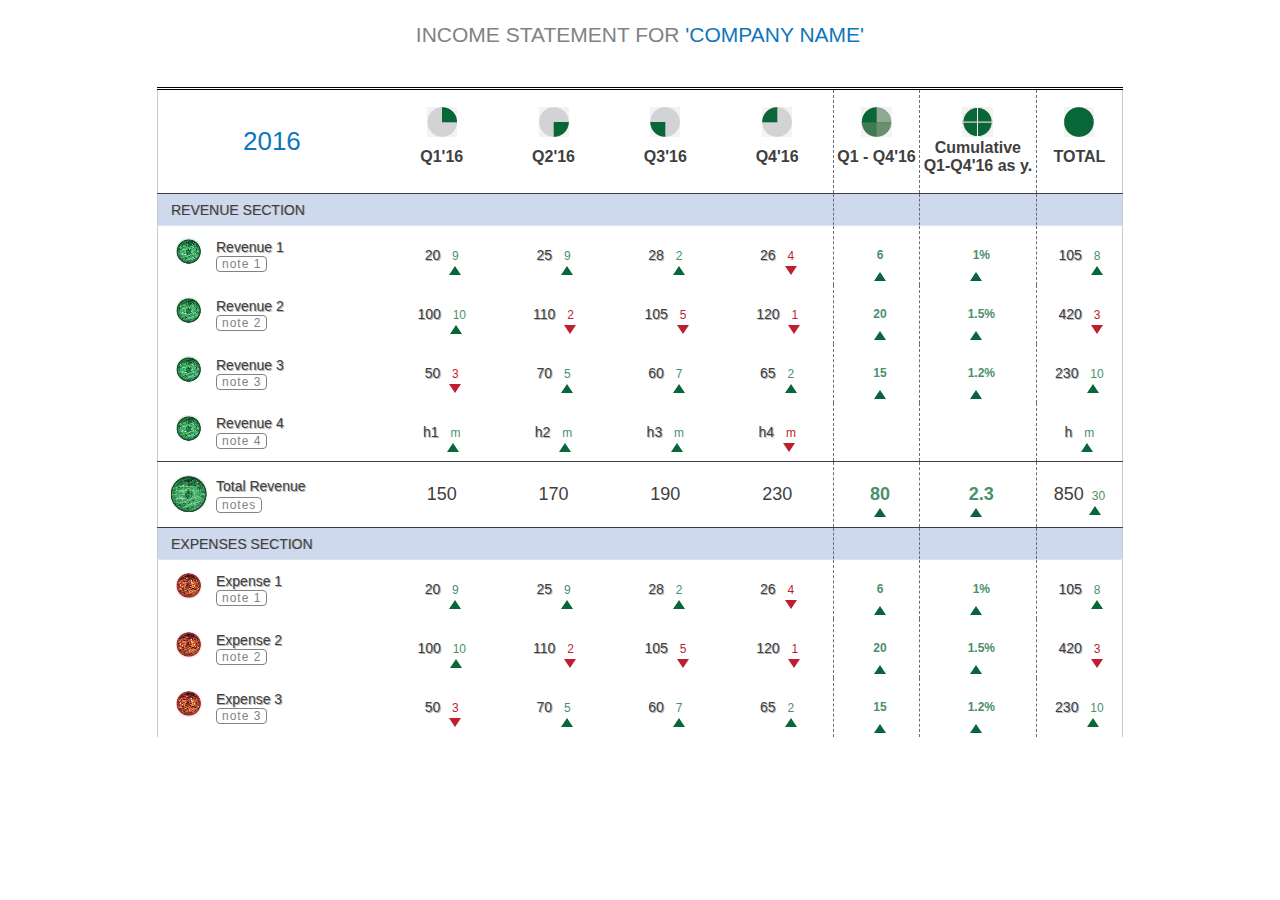
<file: index.html>
<!DOCTYPE html>
<html>
<head>
  <link rel = "stylesheet" href = "style/main.css">
  <link rel="shortcut icon" href="img/favicon.ico" type="image/x-icon">
  <link rel="image_src" href="img/open-graph-img.jpg">
  <meta http-equiv = "content-type" content = "text/html; charset=utf-8">
  <meta property="og:title" content="Test-table">
  <meta property="og:image" content="img/open-graph-img.jpg">
  <title>Test-table</title>
</head>
<body>
  <h2>
    Income statement for 
	<span>
	  'company name'
	</span>
  </h2>
  <table>
    <thead>
	  <tr>
	    <th>2016</th>
		<th>Q1'16</th>
		<th>Q2'16</th>
		<th>Q3'16</th>
		<th>Q4'16</th>
		<th>Q1 - Q4'16</th>
		<th>Cumulative Q1-Q4'16 as y.</th>
		<th>Total</th>
	  </tr>
	</thead>
	<tbody>
	  <tr class="color-field">
	    <td colspan=5>Revenue section</td>
		<td></td>
		<td></td>
		<td></td>
	  </tr>
	  <tr>
	    <td class="icon-green pad-first">Revenue 1<span class="note">note 1</span></td>
		<td>20 <span class="positive">9</span></td>
		<td>25 <span class="positive">9</span></td>
		<td>28 <span class="positive">2</span></td>
		<td>26 <span class="negative">4</span></td>
		<td class="positive final6">6</td>
		<td class="positive final7">1%</td>
		<td>105 <span class="positive">8</span></td>
	  </tr>
	  <tr>
	    <td class="icon-green pad-first">Revenue 2<span class="note">note 2</span></td>
		<td>100 <span class="positive">10</span></td>
		<td>110 <span class="negative">2</span></td>
		<td>105 <span class="negative">5</span></td>
		<td>120 <span class="negative">1</span></td>
		<td class="positive final6">20</td>
		<td class="positive final7">1.5%</td>
		<td>420 <span class="negative">3</span></td>
	  </tr>
	  <tr>
	    <td class="icon-green pad-first">Revenue 3<span class="note">note 3</span></td>
		<td>50 <span class="negative">3</span></td>
		<td>70 <span class="positive">5</span></td>
		<td>60 <span class="positive">7</span></td>
		<td>65 <span class="positive">2</span></td>
		<td class="positive final6">15</td>
		<td class="positive final7">1.2%</td>
		<td>230 <span class="positive">10</span></td>
	  </tr>
	  <tr>
	    <td class="icon-green pad-first">Revenue 4<span class="note">note 4</span></td>
		<td>h1 <span class="positive">m</span></td>
		<td>h2 <span class="positive">m</span></td>
		<td>h3 <span class="positive">m</span></td>
		<td>h4 <span class="negative">m</span></td>
		<td></td>
		<td></td>
		<td>h <span class="positive">m</span></td>
	  </tr>
	  <tr class="final-field">
	    <td class="icon-big-green pad-first">Total Revenue<span class="note">notes</span></td>
		<td>150</td>
		<td>170</td>
		<td>190</td>
		<td>230</td>
		<td class="positive final6">80</td>
		<td class="positive final7">2.3</td>
		<td>850<span class="positive">30</span></td>
	  </tr>
	  <tr class="color-field">
	    <td colspan=5>Expenses section</td>
		<td></td>
		<td></td>
		<td></td>
	  </tr>
	  <tr>
	    <td class="icon-red pad-first">Expense 1<span class="note">note 1</span></td>
		<td>20 <span class="positive">9</span></td>
		<td>25 <span class="positive">9</span></td>
		<td>28 <span class="positive">2</span></td>
		<td>26 <span class="negative">4</span></td>
		<td class="positive final6">6</td>
		<td class="positive final7">1%</td>
		<td>105 <span class="positive">8</span></td>
	  </tr>
	  <tr>
	    <td class="icon-red pad-first">Expense 2<span class="note">note 2</span></td>
		<td>100 <span class="positive">10</span></td>
		<td>110 <span class="negative">2</span></td>
		<td>105 <span class="negative">5</span></td>
		<td>120 <span class="negative">1</span></td>
		<td class="positive final6">20</td>
		<td class="positive final7">1.5%</td>
		<td>420 <span class="negative">3</span></td>
	  </tr>
	  <tr>
	    <td class="icon-red pad-first">Expense 3<span class="note">note 3</span></td>
		<td>50 <span class="negative">3</span></td>
		<td>70 <span class="positive">5</span></td>
		<td>60 <span class="positive">7</span></td>
		<td>65 <span class="positive">2</span></td>
		<td class="positive final6">15</td>
		<td class="positive final7">1.2%</td>
		<td>230 <span class="positive">10</span></td>
	  </tr>
	</tbody>
  </table>
</body>
</html>
</file>
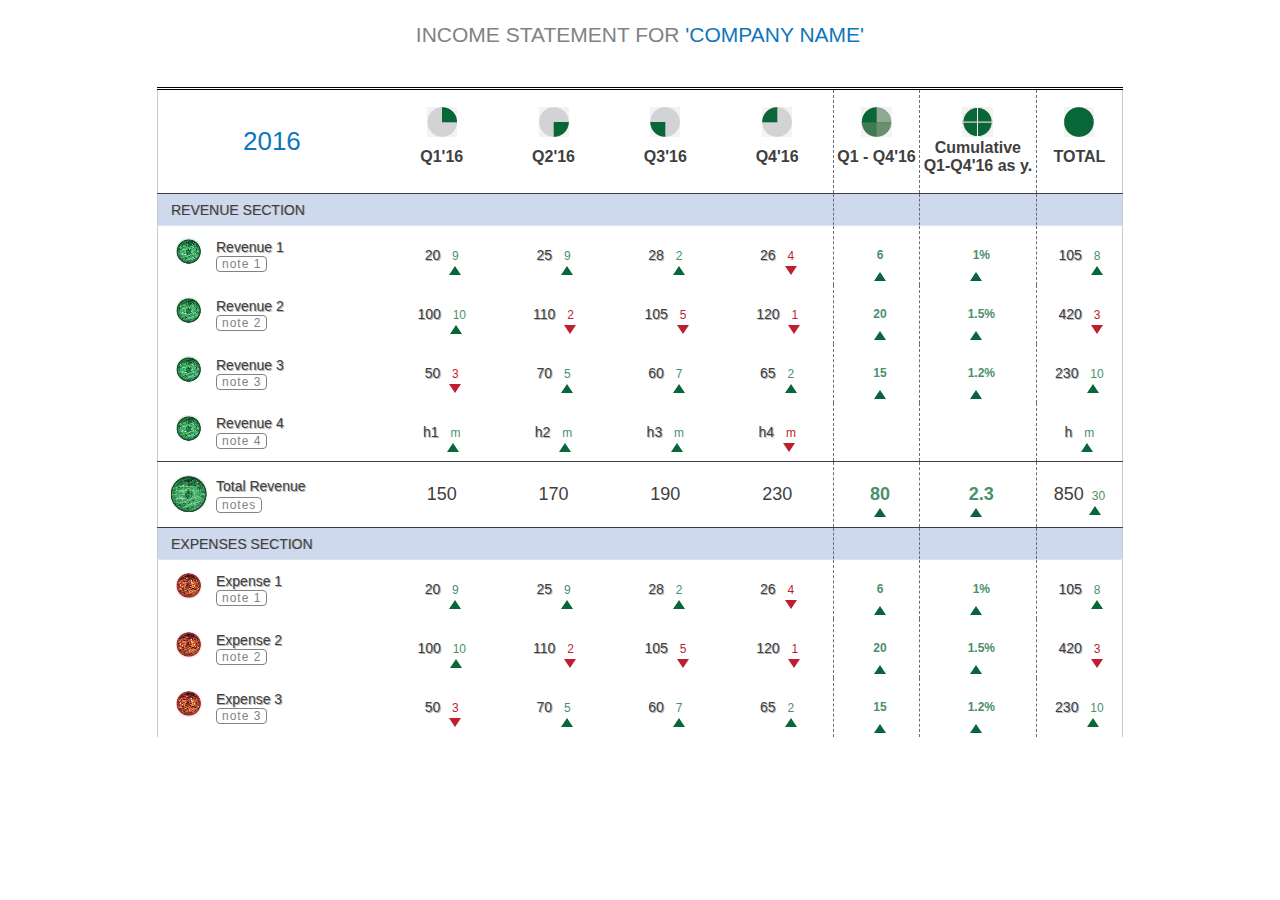
<file: index1.html>
<!DOCTYPE html>
<html>
<head>
  <link rel = "stylesheet" href = "style/main.css">
  <meta http-equiv = "content-type" content = "text/html; charset=utf-8">
  <title>Test-table</title>
</head>
<body>
  <h2>
    Income statement for 
	<span>
	  'company name'
	</span>
  </h2>
  <table>
    <thead>
	  <tr>
	    <th>2016</th>
		<th>Q1'16</th>
		<th>Q2'16</th>
		<th>Q3'16</th>
		<th>Q4'16</th>
		<th>Q1 - Q4'16</th>
		<th>Cumulative Q1-Q4'16 as y.</th>
		<th>Total</th>
	  </tr>
	</thead>
	<tbody>
	  <tr class="color-field">
	    <td colspan=5>Revenue section</td>
		<td></td>
		<td></td>
		<td></td>
	  </tr>
	  <tr>
	    <td class="icon-green pad-first">Revenue 1<span class="note">note 1</span></td>
		<td>20 <span class="positive">9</span></td>
		<td>25 <span class="positive">9</span></td>
		<td>28 <span class="positive">2</span></td>
		<td>26 <span class="negative">4</span></td>
		<td class="positive final6">6</td>
		<td class="positive final7">1%</td>
		<td>105 <span class="positive">8</span></td>
	  </tr>
	  <tr>
	    <td class="icon-green pad-first">Revenue 2<span class="note">note 2</span></td>
		<td>100 <span class="positive">10</span></td>
		<td>110 <span class="negative">2</span></td>
		<td>105 <span class="negative">5</span></td>
		<td>120 <span class="negative">1</span></td>
		<td class="positive final6">20</td>
		<td class="positive final7">1.5%</td>
		<td>420 <span class="negative">3</span></td>
	  </tr>
	  <tr>
	    <td class="icon-green pad-first">Revenue 3<span class="note">note 3</span></td>
		<td>50 <span class="negative">3</span></td>
		<td>70 <span class="positive">5</span></td>
		<td>60 <span class="positive">7</span></td>
		<td>65 <span class="positive">2</span></td>
		<td class="positive final6">15</td>
		<td class="positive final7">1.2%</td>
		<td>230 <span class="positive">10</span></td>
	  </tr>
	  <tr>
	    <td class="icon-green pad-first">Revenue 4<span class="note">note 4</span></td>
		<td>h1 <span class="positive">m</span></td>
		<td>h2 <span class="positive">m</span></td>
		<td>h3 <span class="positive">m</span></td>
		<td>h4 <span class="negative">m</span></td>
		<td></td>
		<td></td>
		<td>h <span class="positive">m</span></td>
	  </tr>
	  <tr class="final-field">
	    <td class="icon-big-green pad-first">Total Revenue<span class="note">notes</span></td>
		<td>150</td>
		<td>170</td>
		<td>190</td>
		<td>230</td>
		<td class="positive final6">80</td>
		<td class="positive final7">2.3</td>
		<td>850<span class="positive">30</span></td>
	  </tr>
	  <tr class="color-field">
	    <td colspan=5>Expenses section</td>
		<td></td>
		<td></td>
		<td></td>
	  </tr>
	  <tr>
	    <td class="icon-red pad-first">Expense 1<span class="note">note 1</span></td>
		<td>20 <span class="positive">9</span></td>
		<td>25 <span class="positive">9</span></td>
		<td>28 <span class="positive">2</span></td>
		<td>26 <span class="negative">4</span></td>
		<td class="positive final6">6</td>
		<td class="positive final7">1%</td>
		<td>105 <span class="positive">8</span></td>
	  </tr>
	  <tr>
	    <td class="icon-red pad-first">Expense 2<span class="note">note 2</span></td>
		<td>100 <span class="positive">10</span></td>
		<td>110 <span class="negative">2</span></td>
		<td>105 <span class="negative">5</span></td>
		<td>120 <span class="negative">1</span></td>
		<td class="positive final6">20</td>
		<td class="positive final7">1.5%</td>
		<td>420 <span class="negative">3</span></td>
	  </tr>
	  <tr>
	    <td class="icon-red pad-first">Expense 3<span class="note">note 3</span></td>
		<td>50 <span class="negative">3</span></td>
		<td>70 <span class="positive">5</span></td>
		<td>60 <span class="positive">7</span></td>
		<td>65 <span class="positive">2</span></td>
		<td class="positive final6">15</td>
		<td class="positive final7">1.2%</td>
		<td>230 <span class="positive">10</span></td>
	  </tr>
	</tbody>
  </table>
</body>
</html>
</file>
<file: style/main.css>
/*
Элементы шапки через их "географическое" расположение;
.icon-green, .icon-big-green, .icon-red - иконки первой колонки;
.color-field - цветнаое разделительное поле;
.final-field - итоговое поле;
.note - одноименный блок для элементов 1-го столбца;
.positive - позитивная, зеленая динамика;
.negative - негативная динамика;
.final6, .final7 - уточняющие свойства позитивной и негативной динамики для 6,7 столбцов
*/

/* Заглавие */
h2 {
  color: #818284;
  text-align: center;
  font: 500 21px/21px Arial;
  text-transform: uppercase;
  margin: 24px 0 42px;
}
h2 span {
  color: #0f76bb;
}

/* Общие свойства таблицы */
table {
  border-top:3px double black;
  border-left: 1px solid #cbcbcb;
  border-right: 1px solid #cbcbcb;
  border-collapse: collapse;
  width: 966px;
  margin: 0 auto;
  font-family: Arial;
  color: #3f3e40;
}

/* Параметры шапки таблицы */
thead tr {
  height: 105px;
}  
/* Смещение вниз текста в шапке таблицы */
thead th:nth-child(n+2):nth-child(-n+8) {	
  padding-top: 32px;
  font: bold 16px Arial;
}
/* Прерывистая вертикальная линия */
thead th:nth-child(n+5):nth-child(-n+7),
tbody td:nth-child(n+5):nth-child(-n+7),
.color-field td {	
  /* С помощью стандартной рамки */
  border-right: 1px dashed #6d6e70;
}
/* Ширина 1-го столбца */
thead th:nth-child(1) {
  color: #0f76bb;
  width: 243px;
  font: 26px Arial;
}
/* Иконки для шапки сайта подключаются через фоны */
thead th:nth-child(2) {
  background: url(../img/cirle-1.png) no-repeat center 17px;
}
thead th:nth-child(3) {
  background: url(../img/cirle-2.png) no-repeat center 17px;
}
thead th:nth-child(4) {
  background: url(../img/cirle-3.png) no-repeat center 17px;
}
thead th:nth-child(5) {
  background: url(../img/cirle-4.png) no-repeat center 17px;
}
thead th:nth-child(6) {
  background: url(../img/cirle-5.png) no-repeat center 17px;
}
thead th:nth-child(7) {
  background: url(../img/cirle-6.png) no-repeat center 17px;
}
thead th:nth-child(8) {
  background: url(../img/cirle-7.png) no-repeat center 17px;
}
/* Ширина 2-5 столбцов */
thead th:nth-child(2),
thead th:nth-child(3),
thead th:nth-child(4),
thead th:nth-child(5) {
  width: 120px;
}
/* Ширина 6-го столбца */
thead th:nth-child(6) {
  width: 89px;
}
/* Ширина 7-го столбца */
thead th:nth-child(7) {
  width: 118px;
}
/* Параметры 8-го столбца */
thead th:nth-child(8) {
  width: 88px;
  text-transform: uppercase;
}

/* Параметры тела таблицы, высота "обычных" полей */
tbody tr {
  height: 59px;
}
/* Настройки шрифта для полей тела таблицы */
tbody td {
  font: 14px Arial;
  text-shadow: #b2b2b3 1px 1px 0;
}
/* Общее смещение для полей первого столбца */
tbody tr td:first-child {
  padding-left: 58px;
}
/* Выравнивание по центру для полей всех, кроме первого столбца и шапки */
tbody tr td:nth-child(n+2):nth-child(-n+8) {
  text-align: center;
}

/* Иконки для полей 1-го столбца */
.icon-green {
  background: url(../img/icon-green.png) no-repeat 18px 12px;	
}
.icon-big-green {
  background: url(../img/icon-big-green.png) no-repeat 12px 13px;
}
.icon-red {
  background: url(../img/icon-red.png) no-repeat 18px 13px;
}
/* Параметры первого столбца */
.pad-first {
  padding-bottom: 18px;
  position: relative;
}

/* Цветное поле-разделитель */
.color-field {
  height: 32px;
  background: #cfd9ee;
  border-top: 1px solid #3f3e40;
  border-bottom: 1px solid #dbe3f2;
  text-transform: uppercase;
  
}
.color-field td {
  background: none;
  font: 14px Arial;
  padding-left: 13px !important;
  /* Увеличение "жирности" за счет тени */
  text-shadow: #b2b2b3 1px 0 0;
}

/* Итоговая строка */
.final-field {
  border-top: 1px solid #3f3e40;
  height: 66px;
}
.final-field td:nth-child(n+2):nth-child(-n+8) {
  font-size: 18px;
  text-shadow: none;
}

/* Блок "note" */
.note {
  border: 1px solid #818284;
  border-radius: 4px;
  position: absolute;
  top: 30px;
  left: 58px;
  font-size: 12px;
  letter-spacing: 1px;
  color: #818284;
  text-shadow: none;
  padding: 0 5px;
}
/* Специфическое свойство для итоговой строки */
.final-field .note {
  top: 35px;
}

/* Общие свойства как для позитивной, так и для негативной динамики */
.positive,
.negative {
  font-size: 12px;
  text-shadow: none;
  padding-left: 8px;
  position: relative;
}
/* Цвет позивной динамики */
.positive {
  color: #4a906d;
}
.positive:after {
  content: ''; 
  position: absolute;
  left: 5px;
  bottom: -12px;
  border: 6px solid transparent;
  border-bottom: 9px solid #086738;
}
/* Негативная динамика */
.negative {
  color: #be1e2d;
}
.negative:after {
  content: ''; 
  position: absolute;
  left: 5px;
  bottom: -18px;
  border: 6px solid transparent;
  border-top: 9px solid #be1e2d;
}
/* Другие свойства для 6,7 колонок */
.final6,
.final7 {
  font-weight: bold;
}
.final6:after {
  left: 40px;
  bottom: 4px;
}
.final7:after {
  left: 50px;
  bottom: 4px;
}
/* Форматирование стрелочки итогового поля */
.final-field .final6:after,
.final-field .final7:after {
  bottom: 10px;
}
</file>
